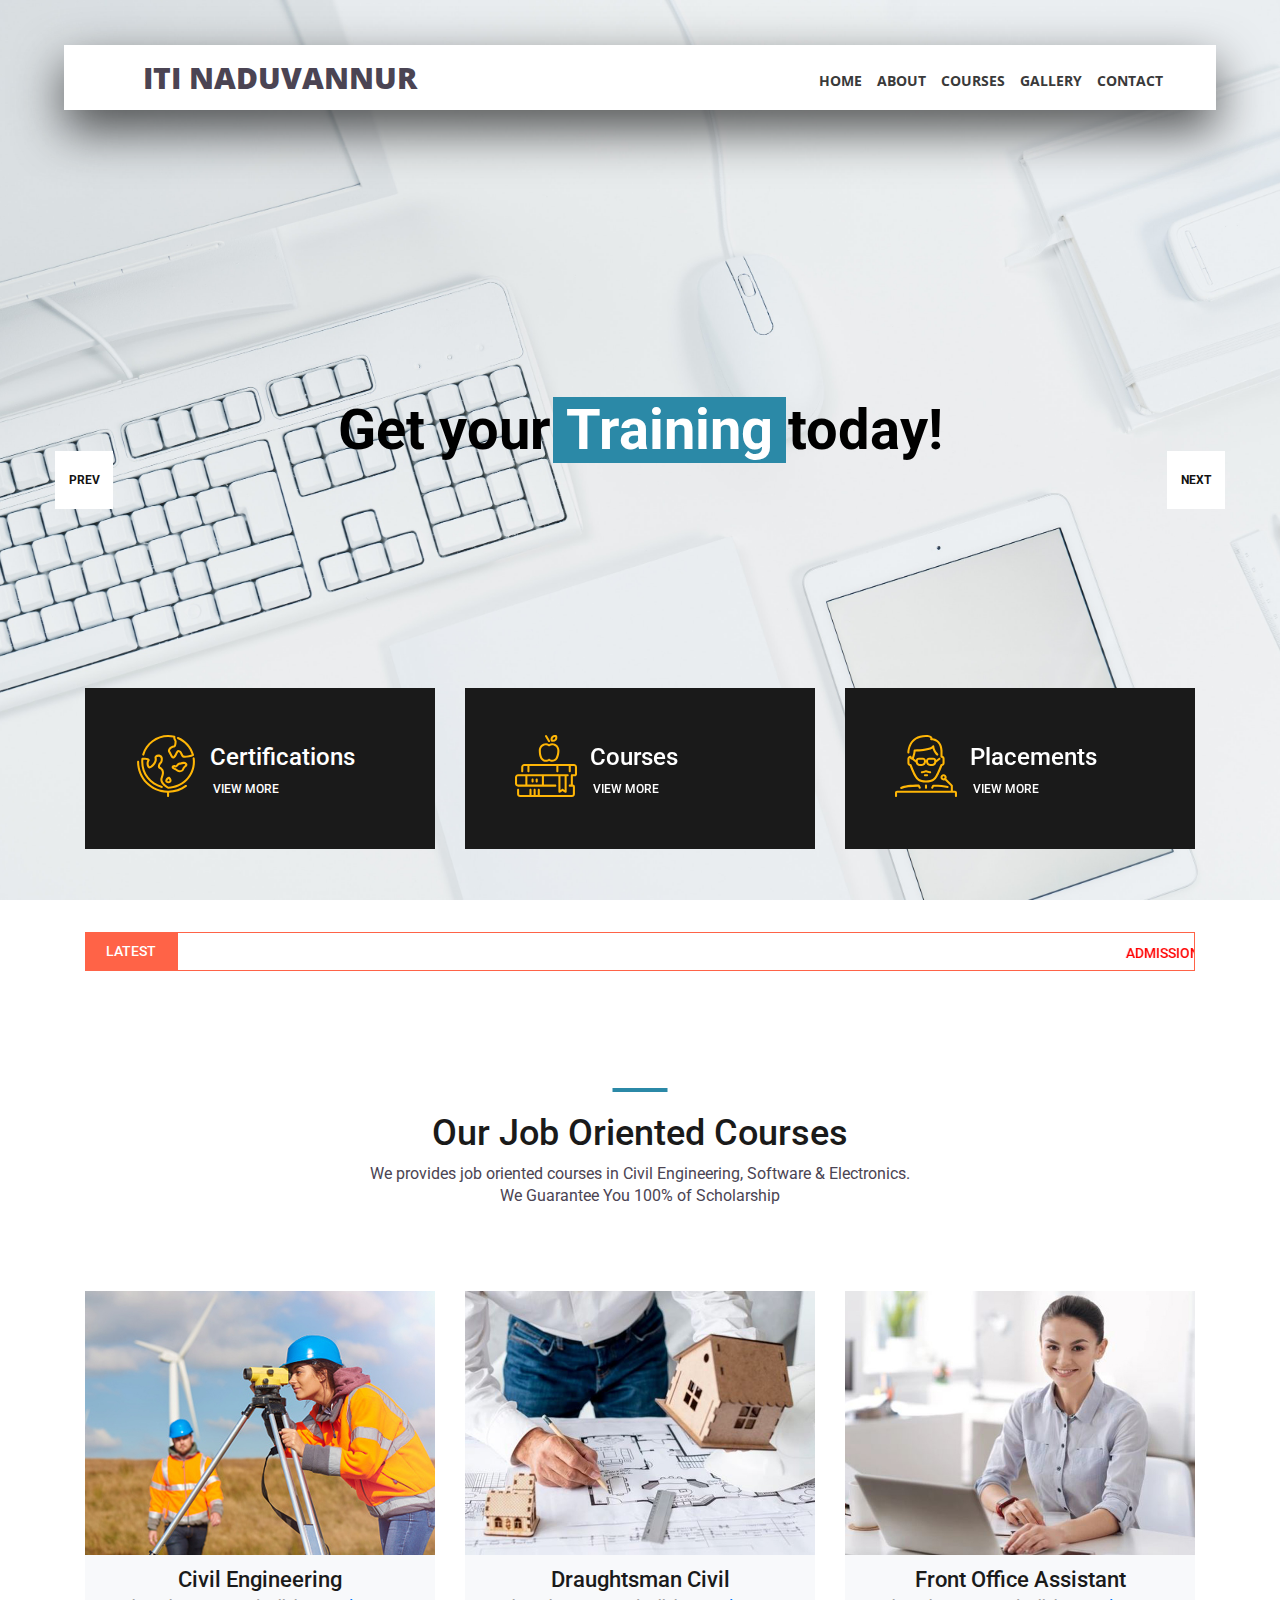
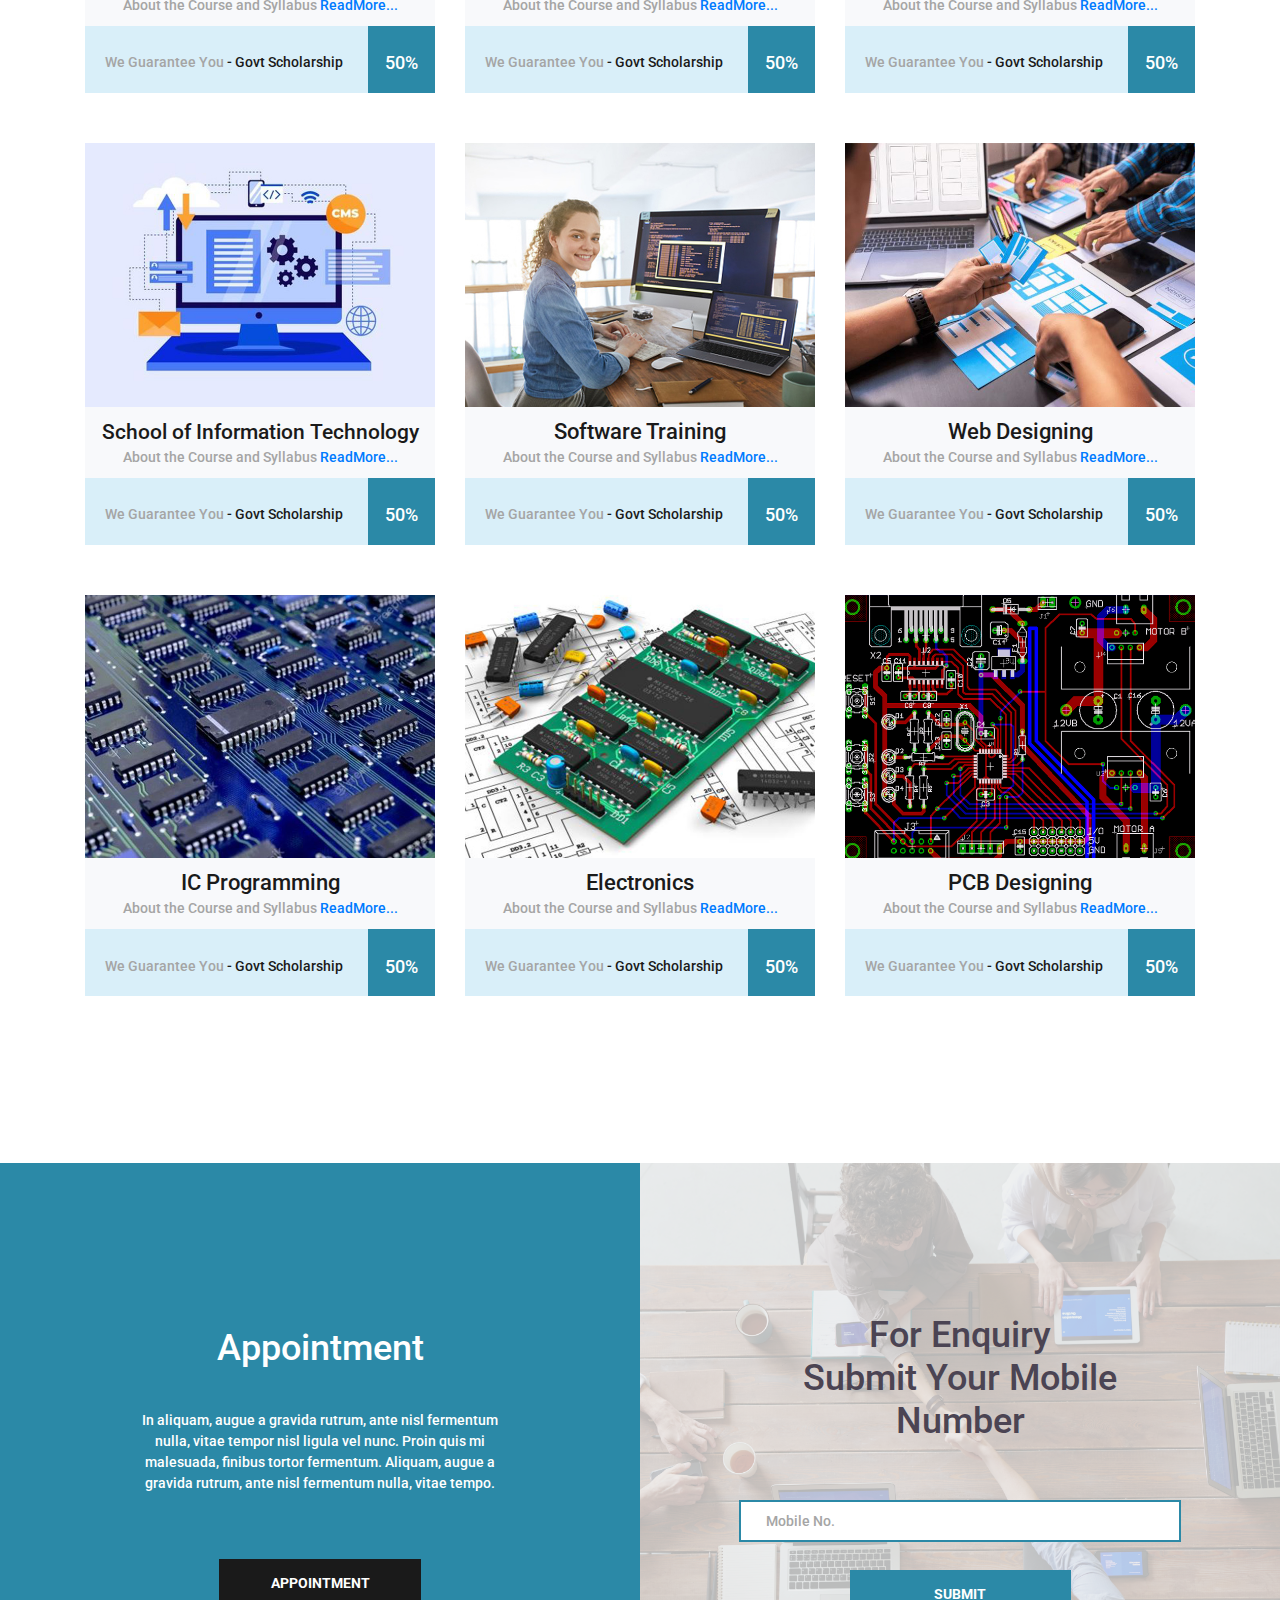
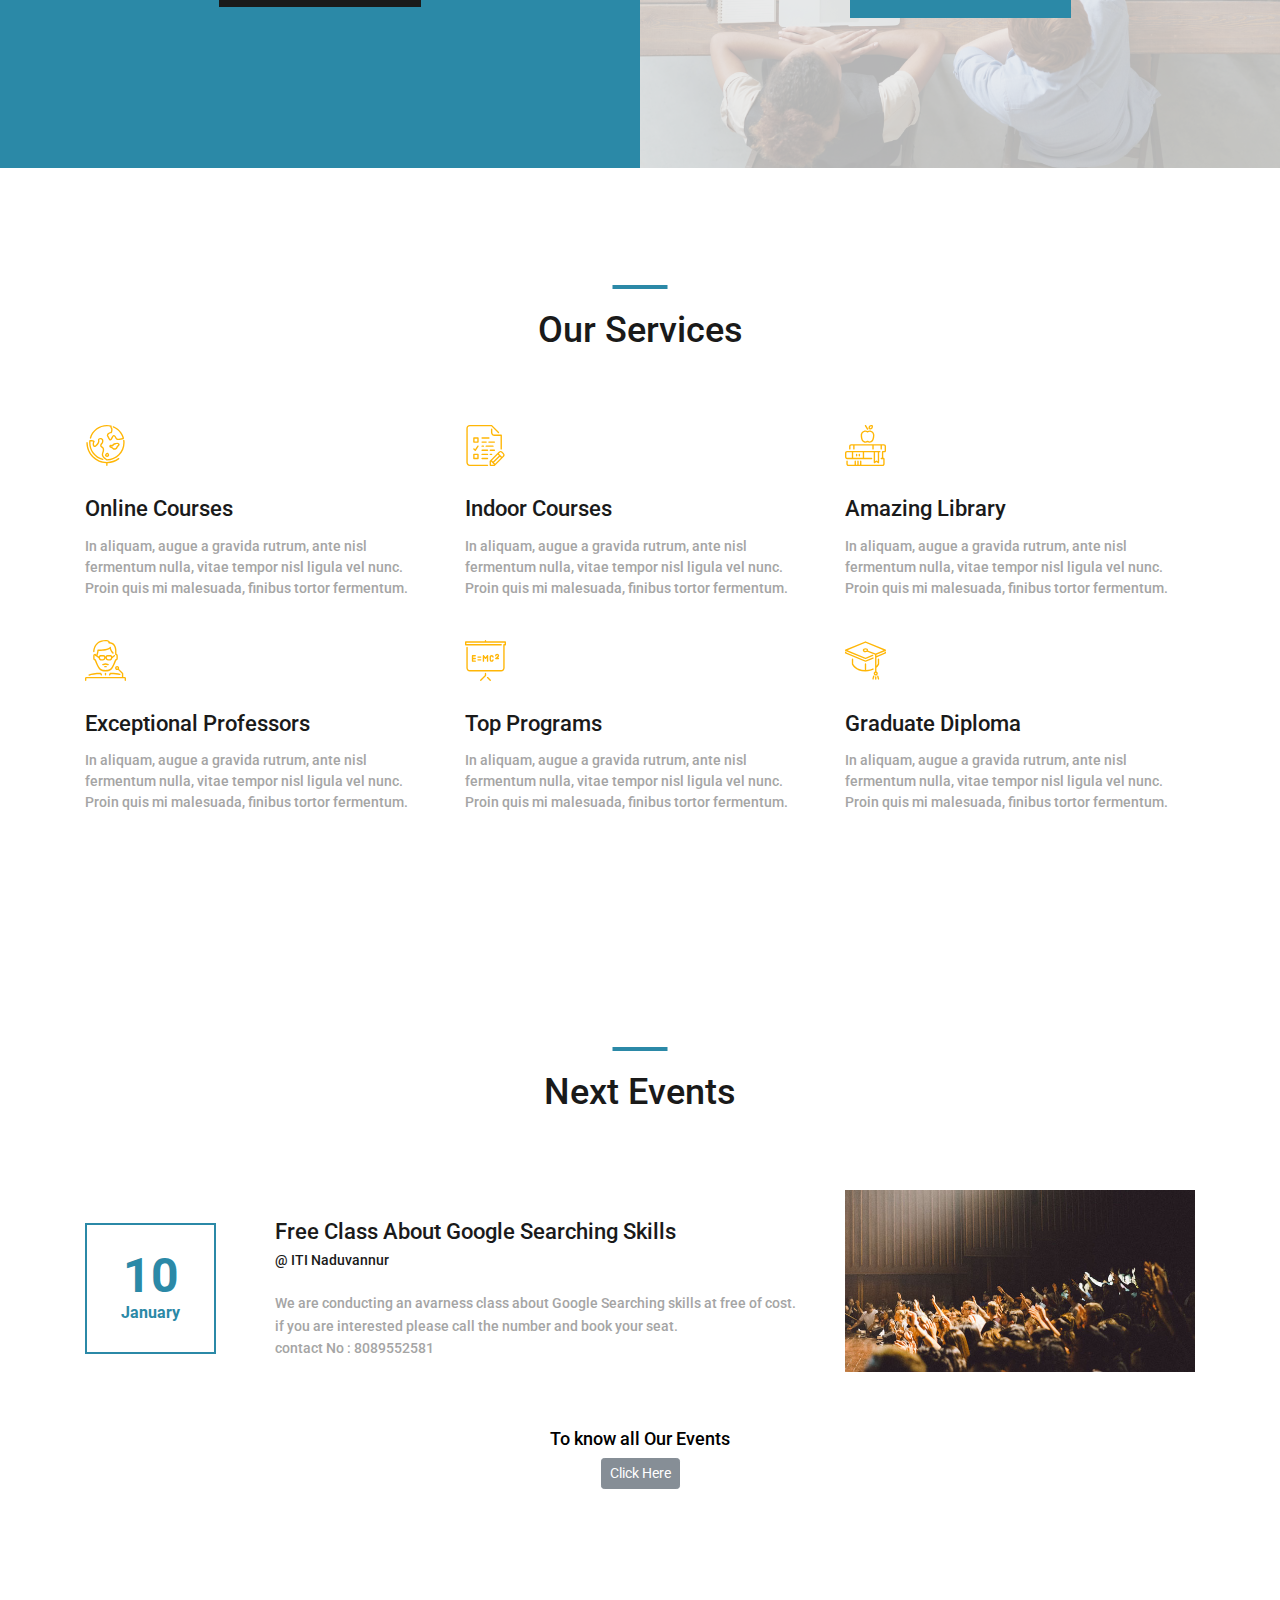
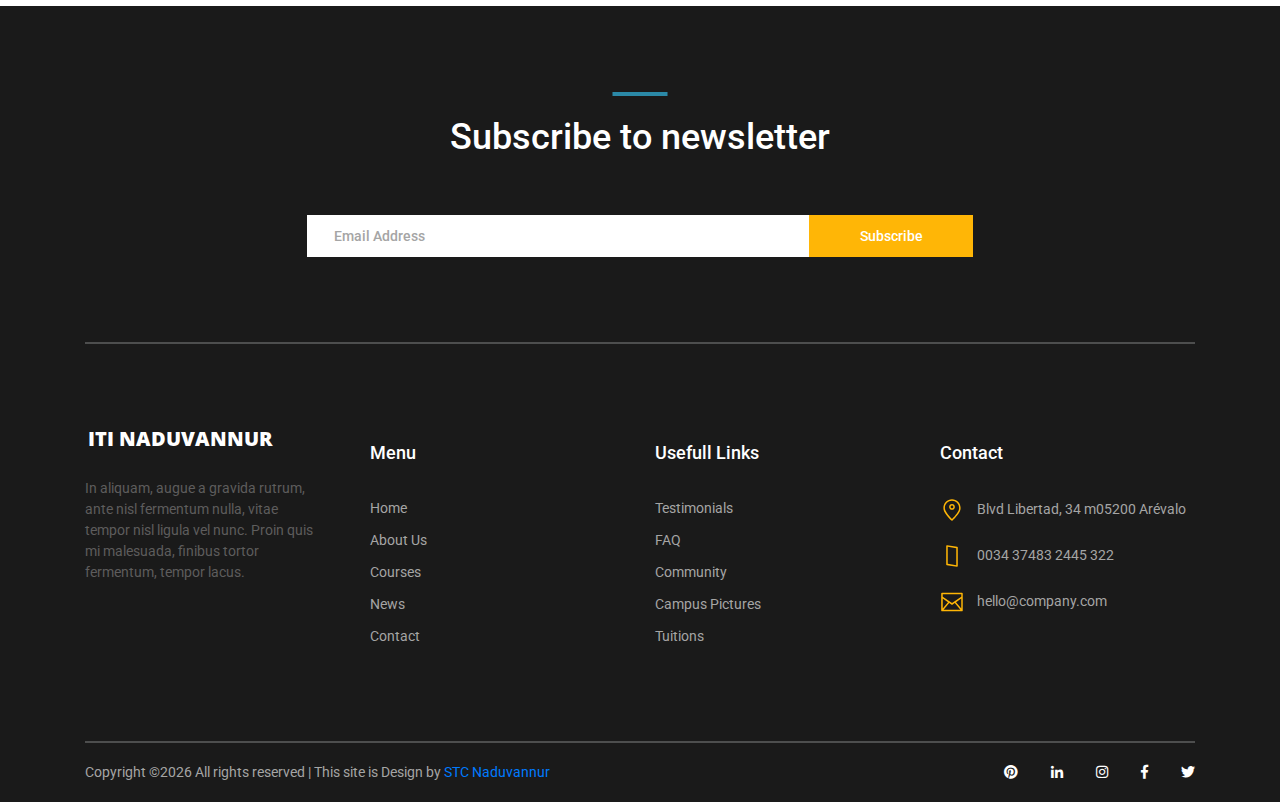
<file: index.html>
<!DOCTYPE html>
<html lang="en">
   <head>
      <title>ITI Naduvannur</title>
      <meta charset="utf-8">
      <meta http-equiv="X-UA-Compatible" content="IE=edge">
      <meta name="description" content="Course Project">
      <meta name="viewport" content="width=device-width, initial-scale=1">
      <link rel="preconnect" href="https://fonts.googleapis.com">
      <link rel="preconnect" href="https://fonts.gstatic.com" crossorigin>
      <link href="https://fonts.googleapis.com/css2?family=Bebas+Neue&family=Gayathri:wght@100;400;700&family=Orbitron:wght@400;500;600&family=Poppins:wght@100;200;300;400;500;600;700&display=swap" rel="stylesheet"> 
      <link rel="stylesheet" type="text/css" href="styles/bootstrap4/bootstrap.min.css">
      <link href="plugins/fontawesome-free-5.0.1/css/fontawesome-all.css" rel="stylesheet" type="text/css">
      <link rel="stylesheet" type="text/css" href="plugins/OwlCarousel2-2.2.1/owl.carousel.css">
      <link rel="stylesheet" type="text/css" href="plugins/OwlCarousel2-2.2.1/owl.theme.default.css">
      <link rel="stylesheet" type="text/css" href="plugins/OwlCarousel2-2.2.1/animate.css">
      <link rel="stylesheet" type="text/css" href="styles/main_styles.css">
      <link rel="stylesheet" type="text/css" href="styles/responsive.css">
   </head>
   <body>
      <div class="super_container">
         <!-- Header -->
         <style>
            .header{
            height: 65px;
            }
         </style>
         <header class="header d-flex flex-row" >
            <div class="header_content d-flex flex-row align-items-center">
               <div class="logo_container">
                  <div class="logo">
                     <!-- <img src="images/logo.png" alt=""> -->
                     <span>ITI Naduvannur</span>
                  </div>
               </div>
               <nav class="main_nav_container">
                  <div class="main_nav">
                     <ul class="main_nav_list">
                        <li class="main_nav_item"><a href="index.html">home</a></li>
                        <li class="main_nav_item"><a href="about.html">about</a></li>
                        <li class="main_nav_item"><a href="404.html">courses</a></li>
                        <li class="main_nav_item"><a href="gallery.html">gallery</a></li>
                        <li class="main_nav_item"><a href="contact.html">contact</a></li>
                     </ul>
                  </div>
               </nav>
            </div>
            <div class="header_side d-flex flex-row justify-content-center align-items-center">
               <img src="images/phone-call.svg" alt="">
               <a href="tel:+91 8089552581"><span style="font-size: 20px;">+91 8089552581</span></a>
            </div>
            <div class="hamburger_container">
               <i class="fas fa-bars trans_200"></i>
            </div>
         </header>
         <!-- Menu -->
         <div class="menu_container menu_mm">
            <!-- Menu Close Button -->
            <div class="menu_close_container">
               <div class="menu_close"></div>
            </div>
            <!-- Menu Items -->
            <div class="menu_inner menu_mm">
               <div class="menu menu_mm">
                  <ul class="menu_list menu_mm">
                     <li class="menu_item menu_mm"><a href="index.html">Home</a></li>
                     <li class="menu_item menu_mm"><a href="about.html">About Us</a></li>
                     <li class="menu_item menu_mm"><a href="404.html">Courses</a></li>
                     <li class="menu_item menu_mm"><a href="gallery.html">Gallery</a></li>
                     <li class="menu_item menu_mm"><a href="contact.html">Contact</a></li>
                  </ul>
                  <!-- Menu Social -->
                  <div class="menu_social_container menu_mm">
                     <ul class="menu_social menu_mm">
                        <li class="menu_social_item menu_mm"><a href="404.html"><i class="fab fa-pinterest"></i></a></li>
                        <li class="menu_social_item menu_mm"><a href="404.html"><i class="fab fa-linkedin-in"></i></a></li>
                        <li class="menu_social_item menu_mm"><a href="404.html"><i class="fab fa-instagram"></i></a></li>
                        <li class="menu_social_item menu_mm"><a href="404.html"><i class="fab fa-facebook-f"></i></a></li>
                        <li class="menu_social_item menu_mm"><a href="404.html"><i class="fab fa-twitter"></i></a></li>
                     </ul>
                  </div>
                  <div class="menu_copyright menu_mm">ITI Naduvannur All rights reserved</div>
               </div>
            </div>
         </div>
         <!-- Home -->
         <div class="home">
            <!-- Hero Slider -->
            <div class="hero_slider_container">
               <div class="hero_slider owl-carousel">
                  <!-- Hero Slide -->
                  <div class="hero_slide">
                     <div class="hero_slide_background" style="background-image:url(images/Slider/slider_0.jpg)"></div>
                     <div class="hero_slide_container d-flex flex-column align-items-center justify-content-center">
                        <div class="hero_slide_content text-center">
                           <h1 data-animation-in="fadeInUp" data-animation-out="animate-out fadeOut" style="color: #000000;font-weight: 700;">Get your <span>Training</span> today!</h1>
                        </div>
                     </div>
                  </div>
                  <!-- Hero Slide -->
                  <div class="hero_slide">
                     <div class="hero_slide_background" style="background-image:url(images/Slider/image_1.jpg)"></div>
                     <div class="hero_slide_container d-flex flex-column align-items-center justify-content-center">
                        <div class="hero_slide_content text-center">
                           <h2 style="color:white;font-weight: 500;font-size: 35px;" data-animation-in="fadeInDown" data-animation-out="animate-out fadeOut">Active Placement Cell</h2>
                           <h1 data-animation-in="fadeInUp" data-animation-out="animate-out fadeOut" style="font-weight: 700;">100&percnt;&nbsp;<span>Placement</span></h1>
                        </div>
                     </div>
                  </div>
                  <!-- Hero Slide -->
                  <div class="hero_slide">
                     <div class="hero_slide_background" style="background-image:url(images/Slider/Draughtsman_Civil.JPG)"></div>
                     <div class="hero_slide_container d-flex flex-column align-items-center justify-content-center">
                        <div class="hero_slide_content text-center">
                           <h2 style="color:white;font-weight: 500;font-size: 35px;" data-animation-in="fadeInDown" data-animation-out="animate-out fadeOut">Draughtsman Civil, etc...</h2>
                           <h1 data-animation-in="fadeInUp" data-animation-out="animate-out fadeOut" style="font-weight: 700;"><span>Civil Engineering</span> Course</h1>
                        </div>
                     </div>
                  </div>
                  <!-- Hero Slide -->
                  <div class="hero_slide">
                     <div class="hero_slide_background" style="background-image:url(images/Slider/front_office_assistant.jpg)"></div>
                     <div class="hero_slide_container d-flex flex-column align-items-center justify-content-center">
                        <div class="hero_slide_content text-center">
                           <h2 style="background-color: rgba(0, 0, 0, 0.26);color:#ffffff;padding: 5px; font-weight: 500;font-size: 35px;" data-animation-in="fadeInDown" data-animation-out="animate-out fadeOut" >Office Administration, Telecaller, Front Office Assistant etc...</h2>
                           <h1 data-animation-in="fadeInUp" data-animation-out="animate-out fadeOut" style="font-weight: 700;"><span>Font&nbsp;Office&nbsp;Assistant</span></h1>
                        </div>
                     </div>
                  </div>
                  <!-- Hero Slide -->
                  <div class="hero_slide">
                     <div class="hero_slide_background" style="background-image:url(images/Slider/software_1.jpg)"></div>
                     <div class="hero_slide_container d-flex flex-column align-items-center justify-content-center">
                        <div class="hero_slide_content text-center">
                           <h2 style="background-color: rgba(3, 3, 3, 0.678);color:#ffffff;padding: 5px;font-weight: 500;font-size: 35px;" data-animation-in="fadeInDown" data-animation-out="animate-out fadeOut">C++, Python, Django, Angular, React Js, etc...</h2>
                           <h1 data-animation-in="fadeInUp" data-animation-out="animate-out fadeOut" style="font-weight: 700;">Job Oriented <span>Software</span> Training</h1>
                        </div>
                     </div>
                  </div>
                  
                  <!-- Hero Slide -->
                  <div class="hero_slide">
                     <div class="hero_slide_background" style="background-image:url(images/Slider/software_2.jpg)"></div>
                     <div class="hero_slide_container d-flex flex-column align-items-center justify-content-center">
                        <div class="hero_slide_content text-center">
                           <h2 style="background-color: rgba(0, 0, 0, 0.26);color:#ffffff;padding: 5px;font-weight: 500;font-size: 35px;" data-animation-in="fadeInDown" data-animation-out="animate-out fadeOut">DCA, PGDCA, ADCTT, CADD, CIP etc...</h2>
                           <h1 data-animation-in="fadeInUp" data-animation-out="animate-out fadeOut" style="font-weight:700;color: #000000;"><span>Govt.Certification</span> Courses </h1>
                        </div>
                     </div>
                  </div>
                  <!-- Hero Slide -->
                  <div class="hero_slide">
                     <div class="hero_slide_background" style="background-image:url(images/Slider/electronics_1.jpg)"></div>
                     <div class="hero_slide_container d-flex flex-column align-items-center justify-content-center">
                        <div class="hero_slide_content text-center">
                           <h2 style="background-color: rgba(0, 0, 0, 0.486);color:#ffffff;padding: 5px;font-weight: 500;font-size: 35px;" data-animation-in="fadeInDown" data-animation-out="animate-out fadeOut">Electronics &amp; Embedded System</h2>
                           <h1 data-animation-in="fadeInUp" data-animation-out="animate-out fadeOut" style="font-weight: 700;"><span>IC&nbsp;Programming</span> </h1>
                        </div>
                     </div>
                  </div>
               </div>
               <div class="hero_slider_left hero_slider_nav trans_200"><span class="trans_200">prev</span></div>
               <div class="hero_slider_right hero_slider_nav trans_200"><span class="trans_200">next</span></div>
            </div>
         </div>
         <div class="hero_boxes">
            <div class="hero_boxes_inner">
               <div class="container">
                  <div class="row">
                     <div class="col-lg-4 hero_box_col">
                        <a href="certification.html">
                           <div class="hero_box d-flex flex-row align-items-center justify-content-start">
                              <img src="images/earth-globe.svg" class="svg" alt="">
                              <div class="hero_box_content">
                                 <h2 class="hero_box_title">Certifications</h2>
                                 <a href="certification.html" class="hero_box_link">view more</a>
                              </div>
                           </div>
                        </a>
                     </div>
                     <div class="col-lg-4 hero_box_col">
                        <a href="404.html">
                           <div class="hero_box d-flex flex-row align-items-center justify-content-start">
                              <img src="images/books.svg" class="svg" alt="">
                              <div class="hero_box_content">
                                 <h2 class="hero_box_title">Courses</h2>
                                 <a href="404.html" class="hero_box_link">view more</a>
                              </div>
                           </div>
                        </a>
                     </div>
                     <div class="col-lg-4 hero_box_col">
                        <a href="404.html">
                           <div class="hero_box d-flex flex-row align-items-center justify-content-start">
                              <img src="images/professor.svg" class="svg" alt="">
                              <div class="hero_box_content">
                                 <h2 class="hero_box_title">Placements</h2>
                                 <a href="404.html" class="hero_box_link">view more</a>
                              </div>
                           </div>
                        </a>
                     </div>
                  </div>
               </div>
            </div>
         </div>
         <!-- Latest -->
         <div class="popular  Latest">
            <div class="container">
               <div class="d-flex">
                  <div class="Latest_title" >
                     <h4>LATEST</h4>
                  </div>
                  <div class="flex-grow-1 Latest_link" >
                     <marquee behavior="scroll" direction="left" onmouseover="this.stop();" onmouseout="this.start();">
                        <a href="">
                        <span class="post_title"> ADMISSION STARTED &gt;&gt; </span>
                        <span class="post_body mr-4">2021 sport admission on 21/01/2022 </span>
                        </a>
                        <a href="">
                        <span class="post_title"> RESULT PUBLISHED &gt;&gt; </span>
                        <span class="post_body"> 2021 civil engineering Batch Exam Result Published </span>
                        </a>
                     </marquee>
                  </div>
               </div>
            </div>
         </div>
         <div class="popular page_section">
            <div class="container">
               <div class="row">
                  <div class="col">
                     <div class="section_title text-center">
                        <h1>Our Job Oriented Courses</h1>
                        <p style="color: #4b4453;font-size: 16px;line-height:22px">We provides job oriented courses in Civil Engineering, Software & Electronics.<br/> We Guarantee You 100% of Scholarship</p>
                     </div>
                  </div>
               </div>
               <div class="row course_boxes">
                  <!-- Popular Course Item -->
                  <div class="col-lg-4 course_box">
                     <div class="card">
                        <img class="card-img-top" src="images/course/civil_engineering.jpg">
                        <div class="card-body text-center">
                           <div class="card-title"><a href="404.html">Civil Engineering</a></div>
                           <div class="card-text">About the Course and Syllabus <a href="404.html"> ReadMore...</a></div>
                        </div>
                        <div class="price_box d-flex flex-row align-items-center">
                           <div class="course_author_name"><span>We Guarantee You </span>- Govt Scholarship</div>
                           <div class="course_price d-flex flex-column align-items-center justify-content-center"><span>50&percnt;</span></div>
                        </div>
                     </div>
                  </div>

                  <div class="col-lg-4 course_box">
                     <div class="card">
                        <img class="card-img-top" src="images/course/Draughtsman_Civil.JPG" alt="https://unsplash.com/@dsmacinnes">
                        <div class="card-body text-center">
                           <div class="card-title"><a href="404.html">Draughtsman Civil</a></div>
                           <div class="card-text">About the Course and Syllabus <a href="404.html"> ReadMore...</a></div>
                        </div>
                        <div class="price_box d-flex flex-row align-items-center">
                           <div class="course_author_name"><span>We Guarantee You </span>- Govt Scholarship</div>
                           <div class="course_price d-flex flex-column align-items-center justify-content-center"><span>50&percnt;</span></div>
                        </div>
                     </div>
                  </div>

                  <div class="col-lg-4 course_box">
                     <div class="card">
                        <img class="card-img-top" src="images/course/Front_Office_Assistant.JPG" alt="https://unsplash.com/@dsmacinnes">
                        <div class="card-body text-center">
                           <div class="card-title"><a href="404.html">Front Office Assistant</a></div>
                           <div class="card-text">About the Course and Syllabus <a href="404.html"> ReadMore...</a></div>
                        </div>
                        <div class="price_box d-flex flex-row align-items-center">
                           <div class="course_author_name"><span>We Guarantee You </span>- Govt Scholarship</div>
                           <div class="course_price d-flex flex-column align-items-center justify-content-center"><span>50&percnt;</span></div>
                        </div>
                     </div>
                  </div>
                  
                  <div class="col-lg-4 course_box">
                     <div class="card">
                        <img class="card-img-top" src="images/course/School_of_Information_Technology.JPG" alt="https://unsplash.com/@cikstefan">
                        <div class="card-body text-center">
                           <div class="card-title"><a href="404.html" style="font-size: 21px;">School of Information Technology</a></div>
                           <div class="card-text">About the Course and Syllabus <a href="404.html"> ReadMore...</a></div>
                        </div>
                        <div class="price_box d-flex flex-row align-items-center">
                           <div class="course_author_name"><span>We Guarantee You </span>- Govt Scholarship</div>
                           <div class="course_price d-flex flex-column align-items-center justify-content-center"><span>50&percnt;</span></div>
                        </div>
                     </div>
                  </div>
                  
                  <div class="col-lg-4 course_box">
                     <div class="card">
                        <img class="card-img-top" src="images/course/Software_Training.jpg" alt="https://unsplash.com/@cikstefan">
                        <div class="card-body text-center">
                           <div class="card-title"><a href="404.html">Software Training</a></div>
                           <div class="card-text">About the Course and Syllabus <a href="404.html"> ReadMore...</a></div>
                        </div>
                        <div class="price_box d-flex flex-row align-items-center">
                           <div class="course_author_name"><span>We Guarantee You </span>- Govt Scholarship</div>
                           <div class="course_price d-flex flex-column align-items-center justify-content-center"><span>50&percnt;</span></div>
                        </div>
                     </div>
                  </div>
                  <div class="col-lg-4 course_box">
                     <div class="card">
                        <img class="card-img-top" src="images/course/web_designing.JPG" alt="https://unsplash.com/@cikstefan">
                        <div class="card-body text-center">
                           <div class="card-title"><a href="404.html">Web Designing</a></div>
                           <div class="card-text">About the Course and Syllabus <a href="404.html"> ReadMore...</a></div>
                        </div>
                        <div class="price_box d-flex flex-row align-items-center">
                           <div class="course_author_name"><span>We Guarantee You </span>- Govt Scholarship</div>
                           <div class="course_price d-flex flex-column align-items-center justify-content-center"><span>50&percnt;</span></div>
                        </div>
                     </div>
                  </div>
                  
                  <div class="col-lg-4 course_box">
                     <div class="card">
                        <img class="card-img-top" src="images/course/IC_Programming.JPG" alt="https://unsplash.com/@dsmacinnes">
                        <div class="card-body text-center">
                           <div class="card-title"><a href="404.html">IC Programming</a></div>
                           <div class="card-text">About the Course and Syllabus <a href="404.html"> ReadMore...</a></div>
                        </div>
                        <div class="price_box d-flex flex-row align-items-center">
                           <div class="course_author_name"><span>We Guarantee You </span>- Govt Scholarship</div>
                           <div class="course_price d-flex flex-column align-items-center justify-content-center"><span>50&percnt;</span></div>
                        </div>
                     </div>
                  </div>
                  
                  <div class="col-lg-4 course_box">
                     <div class="card">
                        <img class="card-img-top" src="images/course/Electronics.JPG" alt="https://unsplash.com/@dsmacinnes">
                        <div class="card-body text-center">
                           <div class="card-title"><a href="404.html">Electronics</a></div>
                           <div class="card-text">About the Course and Syllabus <a href="404.html"> ReadMore...</a></div>
                        </div>
                        <div class="price_box d-flex flex-row align-items-center">
                           <div class="course_author_name"><span>We Guarantee You </span>- Govt Scholarship</div>
                           <div class="course_price d-flex flex-column align-items-center justify-content-center"><span>50&percnt;</span></div>
                        </div>
                     </div>
                  </div>
                  
                  <div class="col-lg-4 course_box">
                     <div class="card">
                        <img class="card-img-top" src="images/course/pcb_design.jpg" alt="https://unsplash.com/@dsmacinnes">
                        <div class="card-body text-center">
                           <div class="card-title"><a href="404.html">PCB Designing</a></div>
                           <div class="card-text">About the Course and Syllabus <a href="404.html"> ReadMore...</a></div>
                        </div>
                        <div class="price_box d-flex flex-row align-items-center">
                           <div class="course_author_name"><span>We Guarantee You </span>- Govt Scholarship</div>
                           <div class="course_price d-flex flex-column align-items-center justify-content-center"><span>50&percnt;</span></div>
                        </div>
                     </div>
                  </div>
						<!-- End of Popular Course Item -->
               </div>
            </div>
         </div>
         <!-- Register -->
         <div class="register">
            <div class="container-fluid">
               <div class="row row-eq-height">
                  <div class="col-lg-6 nopadding">
                     <!-- Register -->
                     <div class="register_section d-flex flex-column align-items-center justify-content-center">
                        <div class="register_content text-center">
                           <h1 class="register_title">Appointment</h1>
                           <p class="register_text">In aliquam, augue a gravida rutrum, ante nisl fermentum nulla, vitae tempor nisl ligula vel nunc. Proin quis mi malesuada, finibus tortor fermentum. Aliquam, augue a gravida rutrum, ante nisl fermentum nulla, vitae tempo.</p>
                           <div class="button button_1 register_button mx-auto trans_200"><a href="404.html">Appointment</a></div>
                        </div>
                     </div>
                  </div>
                  <div class="col-lg-6 nopadding">
                     <!-- Search -->
                     <div class="search_section d-flex flex-column align-items-center justify-content-center">
                        <div class="search_background" style="background-image:url(images/Slider/image_1.jpg);"></div>
                        <div class="search_content text-center">
                           <h1 class="search_title" style="color: #4b4453;">For Enquiry<br/>Submit Your Mobile Number</h1>
                           <form id="search_form" class="search_form" action="post">
                              <input id="search_form_name" class="input_field search_form_name" type="text" placeholder="Mobile No." required="required" data-error="Mobile No. is required.">
                              <button id="search_submit_button" type="submit" class="search_submit_button trans_200" value="Submit">Submit</button>
                           </form>
                        </div>
                     </div>
                  </div>
               </div>
            </div>
         </div>
         <!-- Services -->
         <div class="services page_section">
            <div class="container">
               <div class="row">
                  <div class="col">
                     <div class="section_title text-center">
                        <h1>Our Services</h1>
                     </div>
                  </div>
               </div>
               <div class="row services_row">
                  <div class="col-lg-4 service_item text-left d-flex flex-column align-items-start justify-content-start">
                     <div class="icon_container d-flex flex-column justify-content-end">
                        <img src="images/earth-globe.svg" alt="">
                     </div>
                     <h3>Online Courses</h3>
                     <p>In aliquam, augue a gravida rutrum, ante nisl fermentum nulla, vitae tempor nisl ligula vel nunc. Proin quis mi malesuada, finibus tortor fermentum.</p>
                  </div>
                  <div class="col-lg-4 service_item text-left d-flex flex-column align-items-start justify-content-start">
                     <div class="icon_container d-flex flex-column justify-content-end">
                        <img src="images/exam.svg" alt="">
                     </div>
                     <h3>Indoor Courses</h3>
                     <p>In aliquam, augue a gravida rutrum, ante nisl fermentum nulla, vitae tempor nisl ligula vel nunc. Proin quis mi malesuada, finibus tortor fermentum.</p>
                  </div>
                  <div class="col-lg-4 service_item text-left d-flex flex-column align-items-start justify-content-start">
                     <div class="icon_container d-flex flex-column justify-content-end">
                        <img src="images/books.svg" alt="">
                     </div>
                     <h3>Amazing Library</h3>
                     <p>In aliquam, augue a gravida rutrum, ante nisl fermentum nulla, vitae tempor nisl ligula vel nunc. Proin quis mi malesuada, finibus tortor fermentum.</p>
                  </div>
                  <div class="col-lg-4 service_item text-left d-flex flex-column align-items-start justify-content-start">
                     <div class="icon_container d-flex flex-column justify-content-end">
                        <img src="images/professor.svg" alt="">
                     </div>
                     <h3>Exceptional Professors</h3>
                     <p>In aliquam, augue a gravida rutrum, ante nisl fermentum nulla, vitae tempor nisl ligula vel nunc. Proin quis mi malesuada, finibus tortor fermentum.</p>
                  </div>
                  <div class="col-lg-4 service_item text-left d-flex flex-column align-items-start justify-content-start">
                     <div class="icon_container d-flex flex-column justify-content-end">
                        <img src="images/blackboard.svg" alt="">
                     </div>
                     <h3>Top Programs</h3>
                     <p>In aliquam, augue a gravida rutrum, ante nisl fermentum nulla, vitae tempor nisl ligula vel nunc. Proin quis mi malesuada, finibus tortor fermentum.</p>
                  </div>
                  <div class="col-lg-4 service_item text-left d-flex flex-column align-items-start justify-content-start">
                     <div class="icon_container d-flex flex-column justify-content-end">
                        <img src="images/mortarboard.svg" alt="">
                     </div>
                     <h3>Graduate Diploma</h3>
                     <p>In aliquam, augue a gravida rutrum, ante nisl fermentum nulla, vitae tempor nisl ligula vel nunc. Proin quis mi malesuada, finibus tortor fermentum.</p>
                  </div>
               </div>
            </div>
         </div>


			<!-- Events -->
         <div class="events page_section">
            <div class="container">
               <div class="row">
                  <div class="col">
                     <div class="section_title text-center">
                        <h1>Next Events</h1>
                     </div>
                  </div>
               </div>
               <div class="event_items">
                  <!-- Event Item -->
                  <div class="row event_item">
                     <div class="col">
                        <div class="row d-flex flex-row align-items-end">
                           <div class="col-lg-2 order-lg-1 order-2">
                              <div class="event_date d-flex flex-column align-items-center justify-content-center">
                                 <div class="event_day">10</div>
                                 <div class="event_month">January</div>
                              </div>
                           </div>
                           <div class="col-lg-6 order-lg-2 order-3">
                              <div class="event_content">
                                 <div class="event_name"><a class="trans_200" href="404.html">Free Class About Google Searching Skills</a></div>
                                 <div class="event_location">@ ITI Naduvannur </div>
                                 <p>We are conducting an avarness class about Google Searching skills at free of cost.<br/>
											if you are interested please call the number and book your seat.<br>contact No : 8089552581
											</p>
                              </div>
                           </div>
                           <div class="col-lg-4 order-lg-3 order-1">
                              <div class="event_image">
                                 <img src="images/event_1.jpg" alt="https://unsplash.com/@theunsteady5">
                              </div>
                           </div>


                        </div>
                     </div>
                  </div>
                  <!-- End of Event Item -->
                 
						<div class="text-center">
							<h3 style="color: black;">To know all Our Events</h3>
							<a class="btn btn-secondary btn-sm" href="404.html">Click Here</a>
						</div>
               </div>
            </div>
         </div>


         <!-- Footer -->
         <footer class="footer">
            <div class="container">
               <!-- Newsletter -->
               <div class="newsletter">
                  <div class="row">
                     <div class="col">
                        <div class="section_title text-center">
                           <h1>Subscribe to newsletter</h1>
                        </div>
                     </div>
                  </div>
                  <div class="row">
                     <div class="col text-center">
                        <div class="newsletter_form_container mx-auto">
                           <form action="post">
                              <div class="newsletter_form d-flex flex-md-row flex-column flex-xs-column align-items-center justify-content-center">
                                 <input id="newsletter_email" class="newsletter_email" type="email" placeholder="Email Address" required="required" data-error="Valid email is required.">
                                 <button id="newsletter_submit" type="submit" class="newsletter_submit_btn trans_300" value="Submit">Subscribe</button>
                              </div>
                           </form>
                        </div>
                     </div>
                  </div>
               </div>
               <!-- Footer Content -->
               <div class="footer_content">
                  <div class="row">
                     <!-- Footer Column - About -->
                     <div class="col-lg-3 footer_col">
                        <!-- Logo -->
                        <div class="logo_container">
                           <div class="logo">
                              <span style="font-size: 20px;">ITI&nbsp;Naduvannur</span>
                           </div>
                        </div>
                        <p class="footer_about_text">In aliquam, augue a gravida rutrum, ante nisl fermentum nulla, vitae tempor nisl ligula vel nunc. Proin quis mi malesuada, finibus tortor fermentum, tempor lacus.</p>
                     </div>
                     <!-- Footer Column - Menu -->
                     <div class="col-lg-3 footer_col">
                        <div class="footer_column_title">Menu</div>
                        <div class="footer_column_content">
                           <ul>
                              <li class="footer_list_item"><a href="index.html">Home</a></li>
                              <li class="footer_list_item"><a href="404.html">About Us</a></li>
                              <li class="footer_list_item"><a href="404.html">Courses</a></li>
                              <li class="footer_list_item"><a href="news.html">News</a></li>
                              <li class="footer_list_item"><a href="contact.html">Contact</a></li>
                           </ul>
                        </div>
                     </div>
                     <!-- Footer Column - Usefull Links -->
                     <div class="col-lg-3 footer_col">
                        <div class="footer_column_title">Usefull Links</div>
                        <div class="footer_column_content">
                           <ul>
                              <li class="footer_list_item"><a href="404.html">Testimonials</a></li>
                              <li class="footer_list_item"><a href="404.html">FAQ</a></li>
                              <li class="footer_list_item"><a href="404.html">Community</a></li>
                              <li class="footer_list_item"><a href="404.html">Campus Pictures</a></li>
                              <li class="footer_list_item"><a href="404.html">Tuitions</a></li>
                           </ul>
                        </div>
                     </div>
                     <!-- Footer Column - Contact -->
                     <div class="col-lg-3 footer_col">
                        <div class="footer_column_title">Contact</div>
                        <div class="footer_column_content">
                           <ul>
                              <li class="footer_contact_item">
                                 <div class="footer_contact_icon">
                                    <img src="images/placeholder.svg" alt="https://www.flaticon.com/authors/lucy-g">
                                 </div>
                                 Blvd Libertad, 34 m05200 Arévalo
                              </li>
                              <li class="footer_contact_item">
                                 <div class="footer_contact_icon">
                                    <img src="images/smartphone.svg" alt="https://www.flaticon.com/authors/lucy-g">
                                 </div>
                                 0034 37483 2445 322
                              </li>
                              <li class="footer_contact_item">
                                 <div class="footer_contact_icon">
                                    <img src="images/envelope.svg" alt="https://www.flaticon.com/authors/lucy-g">
                                 </div>
                                 hello@company.com
                              </li>
                           </ul>
                        </div>
                     </div>
                  </div>
               </div>
               <!-- Footer Copyright -->
               <div class="footer_bar d-flex flex-column flex-sm-row align-items-center">
                  <div class="footer_copyright">
                     <span>
                        <!-- Link back to Colorlib can't be removed. Template is licensed under CC BY 3.0. -->
                        Copyright &copy;<script>document.write(new Date().getFullYear());</script> All rights reserved | This site is Design by <a href="index.html" target="_blank">STC Naduvannur</a>
                        <!-- Link back to Colorlib can't be removed. Template is licensed under CC BY 3.0. -->
                     </span>
                  </div>
                  <div class="footer_social ml-sm-auto">
                     <ul class="menu_social">
                        <li class="menu_social_item"><a href="404.html"><i class="fab fa-pinterest"></i></a></li>
                        <li class="menu_social_item"><a href="404.html"><i class="fab fa-linkedin-in"></i></a></li>
                        <li class="menu_social_item"><a href="404.html"><i class="fab fa-instagram"></i></a></li>
                        <li class="menu_social_item"><a href="404.html"><i class="fab fa-facebook-f"></i></a></li>
                        <li class="menu_social_item"><a href="404.html"><i class="fab fa-twitter"></i></a></li>
                     </ul>
                  </div>
               </div>
            </div>
         </footer>
      </div>
      <script src="js/jquery-3.2.1.min.js"></script>
      <script src="styles/bootstrap4/popper.js"></script>
      <script src="styles/bootstrap4/bootstrap.min.js"></script>
      <script src="plugins/greensock/TweenMax.min.js"></script>
      <script src="plugins/greensock/TimelineMax.min.js"></script>
      <script src="plugins/scrollmagic/ScrollMagic.min.js"></script>
      <script src="plugins/greensock/animation.gsap.min.js"></script>
      <script src="plugins/greensock/ScrollToPlugin.min.js"></script>
      <script src="plugins/OwlCarousel2-2.2.1/owl.carousel.js"></script>
      <script src="plugins/scrollTo/jquery.scrollTo.min.js"></script>
      <script src="plugins/easing/easing.js"></script>
      <script src="js/custom.js"></script>
   </body>
</html>
</file>
<file: styles/main_styles.css>
@charset "utf-8";
/* CSS Document */

/******************************

COLOR PALETTE




[Table of Contents]

1. Fonts
2. Body and some general stuff
3. Header
	3.1 Logo
	3.2 Main Nav
	3.3 Header Side
	3.4 Hamburger
4. Menu
	4.1 Menu Social
	4.2 Menu copyright
5. Home
	5.1 Hero Slider
	5.2 Hero Slider Navigation
6. Hero Boxes
7. Page Section
8. Buttons
9. Popular
10. Register
11. Search
	11.1 Search Form
12. Services
13. Testimonials
14. Events
15. Footer
	15.1 Newsletter
	15.2 Footer Content
	15.3 Footer Copyright


******************************/

/***********
1. Fonts
***********/

@import url('https://fonts.googleapis.com/css?family=Open+Sans:400,600,700,800|Roboto:400,500,700');

/*********************************
2. Body and some general stuff
*********************************/

*
{
	margin: 0;
	padding: 0;
	-webkit-font-smoothing: antialiased;
	-webkit-text-shadow: rgba(0,0,0,.01) 0 0 1px;
	text-shadow: rgba(0,0,0,.01) 0 0 1px;
}
body
{
	font-family: 'Roboto', sans-serif;
	font-size: 14px;
	font-weight: 400;
	background: #FFFFFF;
	color: #a5a5a5;
}
div
{
	display: block;
	position: relative;
	-webkit-box-sizing: border-box;
    -moz-box-sizing: border-box;
    box-sizing: border-box;
}
ul
{
	list-style: none;
	margin-bottom: 0px;
}
p
{
	font-family: 'Roboto', sans-serif;
	font-size: 14px;
	/* line-height: 2.29; */
	font-weight: 400;
	color: #5e5d5d;
	-webkit-font-smoothing: antialiased;
	-webkit-text-shadow: rgba(0,0,0,.01) 0 0 1px;
	text-shadow: rgba(0,0,0,.01) 0 0 1px;
}
p a
{
	display: inline;
	position: relative;
	color: inherit;
	border-bottom: solid 1px #ffa07f;
	-webkit-transition: all 200ms ease;
	-moz-transition: all 200ms ease;
	-ms-transition: all 200ms ease;
	-o-transition: all 200ms ease;
	transition: all 200ms ease;
}
a, a:hover, a:visited, a:active, a:link
{
	text-decoration: none;
	-webkit-font-smoothing: antialiased;
	-webkit-text-shadow: rgba(0,0,0,.01) 0 0 1px;
	text-shadow: rgba(0,0,0,.01) 0 0 1px;
}
p a:active
{
	position: relative;
	color: #FF6347;
}
p a:hover
{
	color: #FFFFFF;
	background: #ffa07f;
}
p a:hover::after
{
	opacity: 0.2;
}
::selection
{
	background: #FFD266;
	color: #C88E00;
}
p::selection
{
	background: #FFD266;
	color: #C88E00;
}
h1{font-size: 36px;}
h2{font-size: 22px;}
h3{font-size: 18px;}
h4{font-size: 14px;}
h5{font-size: 11px;}
h1, h2, h3, h4, h5, h6
{
	font-family: 'Roboto', sans-serif;
	-webkit-font-smoothing: antialiased;
	-webkit-text-shadow: rgba(0,0,0,.01) 0 0 1px;
	text-shadow: rgba(0,0,0,.01) 0 0 1px;
}
h1::selection, 
h2::selection, 
h3::selection, 
h4::selection, 
h5::selection, 
h6::selection
{
	
}
::-webkit-input-placeholder
{
	font-size: 14px !important;
	font-weight: 500 !important;
	color: #a5a5a5 !important;
}
:-moz-placeholder /* older Firefox*/
{
	font-size: 14px !important;
	font-weight: 500 !important;
	color: #a5a5a5 !important;
}
::-moz-placeholder /* Firefox 19+ */ 
{
	font-size: 14px !important;
	font-weight: 500 !important;
	color: #a5a5a5 !important;
} 
:-ms-input-placeholder
{ 
	font-size: 14px !important;
	font-weight: 500 !important;
	color: #a5a5a5 !important;
}
::input-placeholder
{
	font-size: 14px !important;
	font-weight: 500 !important;
	color: #a5a5a5 !important;
}
.form-control
{
	color: #db5246;
}
section
{
	display: block;
	position: relative;
	box-sizing: border-box;
}
.clear
{
	clear: both;
}
.clearfix::before, .clearfix::after
{
	content: "";
	display: table;
}
.clearfix::after
{
	clear: both;
}
.clearfix
{
	zoom: 1;
}
.float_left
{
	float: left;
}
.float_right
{
	float: right;
}
.trans_200
{
	-webkit-transition: all 200ms ease;
	-moz-transition: all 200ms ease;
	-ms-transition: all 200ms ease;
	-o-transition: all 200ms ease;
	transition: all 200ms ease;
}
.trans_300
{
	-webkit-transition: all 300ms ease;
	-moz-transition: all 300ms ease;
	-ms-transition: all 300ms ease;
	-o-transition: all 300ms ease;
	transition: all 300ms ease;
}
.trans_400
{
	-webkit-transition: all 400ms ease;
	-moz-transition: all 400ms ease;
	-ms-transition: all 400ms ease;
	-o-transition: all 400ms ease;
	transition: all 400ms ease;
}
.trans_500
{
	-webkit-transition: all 500ms ease;
	-moz-transition: all 500ms ease;
	-ms-transition: all 500ms ease;
	-o-transition: all 500ms ease;
	transition: all 500ms ease;
}
.fill_height
{
	height: 100%;
}
.super_container
{
	width: 100%;
	overflow: hidden;
}
.prlx_parent
{
	overflow: hidden;
}
.prlx
{
	height: 130% !important;
}
.nopadding
{
	padding: 0px !important;
}

/*********************************
3. Header
*********************************/

.header
{
	position: fixed;
	top: 45px;
	left: 50%;
	-webkit-transform: translateX(-50%);
	-moz-transform: translateX(-50%);
	-ms-transform: translateX(-50%);
	-o-transform: translateX(-50%);
	transform: translateX(-50%);
	width: 1318px;
	height: 104px;
	background: #FFFFFF;
	z-index: 10;
	-webkit-transition: all 200ms ease;
	-moz-transition: all 200ms ease;
	-ms-transition: all 200ms ease;
	-o-transition: all 200ms ease;
	transition: all 200ms ease;
}
.header.scrolled
{	
	top: 15px;
}
.header.scrolled .header_content::before
{
	box-shadow: 0px 20px 49px rgba(0,0,0,0.17);
}
.header_content
{
	width: calc(100% - 279px);
	height: 100%;
}
.header_content::before
{
	display: block;
	position: absolute;
	top: 0;
	left: 0;
	width: 100%;
	height: 100%;
	content: '';
	box-shadow: 0px 20px 49px rgba(0,0,0,0.67);
	z-index: -1;
}

/*********************************
3.1 Logo
*********************************/

.logo_container
{
	display: inline-block;
	padding-left: 76px;
}
.logo span
{
	font-family: 'Open Sans', sans-serif;
	font-size: 30px;
	font-weight: 900;
	color: #4b4453;
	vertical-align: middle;
	text-transform: uppercase;
	margin-left: 3px;
}

/*********************************
3.2 Main Nav
*********************************/

.main_nav_container
{
	display: inline-block;
	margin-left: auto;
	padding-right: 93px;
}
.main_nav
{
	margin-top: 7px;
}
.main_nav_item
{
	display: inline-block;
	margin-right: 12px;
}
.main_nav_item:last-child
{
	margin-right: 0px;
}
.main_nav_item a
{
	font-family: 'Open Sans', sans-serif;
	font-size: 14px;
	text-transform: uppercase;
	font-weight: 700;
	color: #3a3a3a;
	-webkit-transition: all 200ms ease;
	-moz-transition: all 200ms ease;
	-ms-transition: all 200ms ease;
	-o-transition: all 200ms ease;
	transition: all 200ms ease;
}
.main_nav_item a:hover
{
	color: #ffb606;
}

/*********************************
3.3 Header Side
*********************************/

.header_side
{
	width: 279px;
	height: 100%;
	background: #4b4453;
}
.header_side img
{
	width: 29px;
	height: 29px;
}
.header_side span
{
	display: block;
	position: relative;
	font-size: 18px;
	font-weight: 500;
	color: #FFFFFF;
	padding-left: 12px;
}

/*********************************
3.4 Hamburger
*********************************/

.hamburger_container
{
	position: absolute;
	top: 50%;
	-webkit-transform: translateY(-50%);
	-moz-transform: translateY(-50%);
	-ms-transform: translateY(-50%);
	-o-transform: translateY(-50%);
	transform: translateY(-50%);
	right: 20px;
	display: none;
	cursor: pointer;
}
.hamburger_container i
{
	font-size: 24px;
	padding: 10px;
	color: #3a3a3a;
}
.hamburger_container:hover i
{
	color: #ffb606;
}

/*********************************
4. Menu
*********************************/

.menu_container
{
	position: fixed;
	top: 0;
	right: -50vw;
	width: 50vw;
	height: 100vh;
	background: #FFFFFF;
	z-index: 12;
	-webkit-transition: all 0.6s ease;
	-moz-transition: all 0.6s ease;
	-ms-transition: all 0.6s ease;
	-o-transition: all 0.6s ease;
	transition: all 0.6s ease;
	visibility: hidden;
	opacity: 0;
}
.menu_container.active
{
	visibility: visible;
	opacity: 1;
	right: 0;
}
.menu
{
	position: absolute;
	top:150px;
	left: 0;
	padding-left: 15%;
}
.menu_list
{
	-webkit-transform: translateY(3.5rem);
	-moz-transform: translateY(3.5rem);
	-ms-transform: translateY(3.5rem);
	-o-transform: translateY(3.5rem);
	transform: translateY(3.5rem);
	-webkit-transition: all 200ms ease;
	-moz-transition: all 200ms ease;
	-ms-transition: all 200ms ease;
	-o-transition: all 200ms ease;
	transition: all 1000ms 600ms ease;
	opacity: 0;
}
.menu_container.active .menu_list
{
	-webkit-transform: translateY(0px);
	-moz-transform: translateY(0px);
	-ms-transform: translateY(0px);
	-o-transform: translateY(0px);
	transform: translateY(0px);
	opacity: 1;
}
.menu_item
{
	margin-bottom: 9px;
}
.menu_item a
{
	font-family: 'Open Sans', sans-serif;
	font-size: 36px;
	font-weight: 700;
	color: #3a3a3a;
	-webkit-transition: all 200ms ease;
	-moz-transition: all 200ms ease;
	-ms-transition: all 200ms ease;
	-o-transition: all 200ms ease;
	transition: all 200ms ease;
}
.menu_item a:hover
{
	color: #ffb606;
}
.menu_close_container
{
	position: absolute;
	top: 86px;
	right: 79px;
	width: 21px;
	height: 21px;
	cursor: pointer;
	-webkit-transform: rotate(45deg);
	-moz-transform: rotate(45deg);
	-ms-transform: rotate(45deg);
	-o-transform: rotate(45deg);
	transform: rotate(45deg);
}
.menu_close
{
	top: 9px;
	width: 21px;
	height: 3px;
	background: #3a3a3a;
	-webkit-transition: all 200ms ease;
	-moz-transition: all 200ms ease;
	-ms-transition: all 200ms ease;
	-o-transition: all 200ms ease;
	transition: all 200ms ease;
}
.menu_close::after
{
	display: block;
	position: absolute;
	top: -9px;
	left: 9px;
	content: '';
	width: 3px;
	height: 21px;
	background: #3a3a3a;
	-webkit-transition: all 200ms ease;
	-moz-transition: all 200ms ease;
	-ms-transition: all 200ms ease;
	-o-transition: all 200ms ease;
	transition: all 200ms ease;
}
.menu_close_container:hover .menu_close,
.menu_close_container:hover .menu_close::after
{
	background: #ffb606;
}

/*********************************
4.1 Menu Social
*********************************/

.menu_social_container
{
	margin-top: 100px;
	-webkit-transform: translateY(3.5rem);
	-moz-transform: translateY(3.5rem);
	-ms-transform: translateY(3.5rem);
	-o-transform: translateY(3.5rem);
	transform: translateY(3.5rem);
	-webkit-transition: all 1000ms 1000ms ease;
	-moz-transition: all 1000ms 1000ms ease;
	-ms-transition: all 1000ms 1000ms ease;
	-o-transition: all 1000ms 1000ms ease;
	transition: all 1000ms 1000ms ease;
	opacity: 0;
	padding-left: 4px;
}
.menu_social_item
{
	display: inline-block;
	margin-right: 30px;
}
.menu_social_item a i
{
	color: #3a3a3a;
}
.menu_social_item a i:hover
{
	color: #ffb606;
}
.menu_container.active .menu_social_container
{
	-webkit-transform: translateY(0px);
	-moz-transform: translateY(0px);
	-ms-transform: translateY(0px);
	-o-transform: translateY(0px);
	transform: translateY(0px);
	opacity: 1;
}

/*********************************
4.2 Menu copyright
*********************************/

.menu_copyright
{
	margin-top: 60px;
	-webkit-transform: translateY(3.5rem);
	-moz-transform: translateY(3.5rem);
	-ms-transform: translateY(3.5rem);
	-o-transform: translateY(3.5rem);
	transform: translateY(3.5rem);
	-webkit-transition: all 1000ms 1200ms ease;
	-moz-transition: all 1000ms 1200ms ease;
	-ms-transition: all 1000ms 1200ms ease;
	-o-transition: all 1000ms 1200ms ease;
	transition: all 1000ms 1200ms ease;
	opacity: 0;
	padding-left: 3px;
}
.menu_container.active .menu_copyright
{
	-webkit-transform: translateY(0px);
	-moz-transform: translateY(0px);
	-ms-transform: translateY(0px);
	-o-transform: translateY(0px);
	transform: translateY(0px);
	opacity: 1;
}

/*********************************
5. Home
*********************************/

.home
{
	width: 100%;
	height: 100vh;
}

/*********************************
5.1 Hero Slider
*********************************/

.hero_slider_container
{
	width: 100%;
	height: 100%;
}
.hero_slide
{
	width: 100%;
	height: 100%;
}
.hero_slide_background
{
	position: absolute;
	top: 0;
	left: 0;
	width: 100%;
	height: 100%;
	background-repeat: no-repeat;
	background-size: cover;
	background-position: center center;
}
.hero_slide_container
{
	width: 100%;
	height: 90vh;
}
.hero_slide_content
{
	max-width: 80%;
	-webkit-transform: translateY(30px);
	-moz-transform: translateY(30px);
	-ms-transform: translateY(30px);
	-o-transform: translateY(30px);
	transform: translateY(30px);
}
.hero_slide_content h1
{
	font-size: 72px;
	font-weight: 400;
	color: #FFFFFF;
}
.hero_slide_content h1 span
{
	background: #2b89a7;
	padding-left: 13px;
	padding-right: 13px;
	margin-left: -12px;
	margin-right: -12px;
	color: #ffffff;
}
.animated
{
	-webkit-animation-duration : 1s !important;
	animation-duration : 1s !important;
	-webkit-animation-delay : 500ms;
	animation-delay : 500ms;
}
.animate-out
{
	-webkit-animation-delay : 0ms;
	animation-delay : 0ms;
}

/*********************************
5.2 Hero Slider Navigation
*********************************/

.hero_slider_nav
{
	display: -webkit-box;
	display: -moz-box;
	display: -ms-flexbox;
	display: -webkit-flex;
	display: flex;
	flex-direction: column;
	justify-content: center;
	align-items: center;
	position: absolute;
	top: 50%;
	-webkit-transform: translateY(-50%);
	-moz-transform: translateY(-50%);
	-ms-transform: translateY(-50%);
	-o-transform: translateY(-50%);
	transform: translateY(calc(-50% + 30px));
	width: 58px;
	height: 58px;
	background: #FFFFFF;
	z-index: 9;
	cursor: pointer;
}
.hero_slider_nav:hover
{
	background: #ffb606;
}
.hero_slider_nav:hover span
{
	color: #FFFFFF;
}
.hero_slider_nav span
{
	display: block;
	text-transform: uppercase;
	font-size: 12px;
	font-weight: 700;
	color: #121212;
	line-height: 1;
}
.hero_slider_left
{
	left: 4.32%;
}
.hero_slider_right
{
	right: 4.32%;
}

/*********************************
6. Hero Boxes
*********************************/

.hero_boxes
{
	width: 100%;
	height: 0px;
	z-index: 9;
	padding-top: 0px;
}
.hero_boxes_inner
{
	position: absolute;
	top: -212px;
	left: 0;
	width: 100%;
}
.hero_box
{
	width: 100%;
	height: 161px;
	background: #1a1a1a;
	padding-left: 50px;
	cursor: pointer;
}
.hero_box:hover
{
	background: #4b4453;
}
.hero_box img
{
	width: 62px;
	height: auto;
	margin-top: -6px;
}
.svg path
{
	fill: #ffb606;
}
.hero_box svg
{
	width: 62px;
	height: auto;
}
.hero_box:hover svg path
{
	fill: #FFFFFF;
}
.hero_box_content
{
	padding-left: 13px;
	padding-top: 11px;
	margin-top: -6px;
}
.hero_box_title
{
	font-size: 24px;
	font-weight: 500;
	color: #FFFFFF;
	margin-bottom: 7px;
}
.hero_box_link
{
	font-size: 12px;
	font-weight: 500;
	text-transform: uppercase;
	color: #FFFFFF;
	padding-left: 3px;
}
.hero_box_link:hover
{
	color: #1a1a1a;
}

/*********************************
7. Page Section
*********************************/

.page_section
{
	padding-top: 117px;
	padding-bottom: 117px;
}
.section_title
{

}
.section_title h1
{
	display: block;
	color: #1a1a1a;
	font-weight: 500;
	padding-top: 24px;
}
.section_title h1::before
{
	display: block;
	position: absolute;
	top: 0;
	left: 50%;
	-webkit-transform: translateX(-50%);
	-moz-transform: translateX(-50%);
	-ms-transform: translateX(-50%);
	-o-transform: translateX(-50%);
	transform: translateX(-50%);
	width: 55px;
	height: 4px;
	content: '';
	background: #2b89a7;
}

/*********************************
8. Buttons
*********************************/

.button
{
	cursor: pointer;
}
.button:hover
{
	box-shadow: 0px 10px 20px rgba(0,0,0,0.2);
}
.button a
{
	font-size: 14px;
	line-height: 48px;
	font-weight: 700;
	text-transform: uppercase;
}
.button_1
{
	width: 202px;
	height: 48px;
}

/*********************************
9. Popular
*********************************/

.popular
{

}
.course_boxes
{
	margin-top: 68px;
}
.card
{
	display: block;
	background: #f8f9fb;
	border: none;
}
.card-img-top
{
	border-top-left-radius: 0px;
    border-top-right-radius: 0px;
}
.card-body
{
	padding-top: 0px;
	padding-bottom: 0px;
	padding-left: 15px;
	padding-right: 15px;
}
.card-title
{
	margin-top: 10px;
}
.card-title a
{
	font-size: 22px;
	font-weight: 500;
	color: #1a1a1a;
	line-height: 1.2;
}
.card-title a:hover
{
	color: #a5a5a5;
}
.card-text
{
	font-size: 14px;
	font-weight: 500;
	color: #a5a5a5;
	margin-top: -12px;
}
.price_box
{
	width: 100%;
	height: 67px;
	background: #d9eff9;
	margin-top: 10px;
	margin-bottom: 50px;
}

.course_author_image
{
	width: 46px;
	height: 46px;
	border-radius: 50%;
	overflow: hidden;
}
.course_author_name
{
	font-size: 14px;
	font-weight: 500;
	color: #1a1a1a;
	padding-left: 20px;
	margin-top: 7px;
}
.course_author_name span
{
	color: #a5a5a5;
}
.course_price
{
	width: 67px;
	height: 67px;
	background: #2b89a7;
	margin-left: auto;
}
.course_price span
{
	color: #FFFFFF;
	font-size: 18px;
	font-weight: 500;
	margin-top: 7px;
}

/*********************************
10. Register
*********************************/

.register
{
	width: 100%;
}
.register_section
{
	width: 100%;
	background: #2b89a7;
	padding-top: 156px;
	padding-bottom: 161px;
}
.register_content
{
	width: 522px;
}
.register_title
{
	color: #FFFFFF;
	margin-bottom: 16px;
	line-height: 1.63;
}
.register_title:last-child
{
	margin-bottom: 0px;
}
.register_title	span
{
	color: #1a1a1a;
}
.register_text
{
	color: #FFFFFF;
	font-weight: 500;
	margin-top: 32px;
	padding-left: 25px;
	padding-right: 25px;
	margin-bottom: 0px;
}
.register_button
{
	background: #1a1a1a;
	margin-top: 65px;
}
.register_button a
{
	color: #FFFFFF;
}

/*********************************
11. Search
*********************************/

.search_section
{
	width: 100%;
	height: 100%;
	background: #ececec;
}
.search_content
{
	width: 522px;
}
.search_background
{
	position: absolute;
	top: 0;
	left: 0;
	width: 100%;
	height: 100%;
	background-repeat: no-repeat;
	background-position: center center;
	background-size: cover;
	opacity: 0.23;
}
.search_title
{
	color: #1a1a1a;
}

/*********************************
11.1 Search Form
*********************************/

.search_form
{
	margin-top: 57px;
}
.input_field
{
	width: 100%;
	height: 42px;
	background: #FFFFFF;
	box-sizing: border-box;
	border: solid 2px #2b89a7;
	padding-left: 25px;
	margin-bottom: 24px;
}
input:last-of-type
{
	margin-bottom: 0px;
}
.input_field:focus
{
	outline: none !important;
	border: solid 2px #000000;
}
.search_submit_button
{
	width: 50%;
	height: 48px;
	background: #2b89a7;
	color: #FFFFFF;
	font-size: 14px;
	text-transform: uppercase;
	font-weight: 700;
	margin-top: 28px;
	border: none;
	cursor: pointer;
}
.search_submit_button:hover
{
	box-shadow: 0px 10px 20px rgba(0,0,0,0.2);
}
.search_submit_button:focus
{
	outline: solid 2px #FFFFFF;
}


/*********************************
Latest News
*********************************/

.Latest{
	padding-top:32px
}
.Latest .Latest_title{
	background-color: tomato;
	border: tomato solid 1px;
	width: 100px;
	text-align: center;
	padding-top: 10px;
	color: white;
}
.Latest .Latest_link{
	border: solid 1px tomato; 
	width: 100%;
	padding-top: 10px;
}
.Latest .Latest_link a{
	text-decoration: none;
}
.Latest .post_title{
	color: red;
	font-weight: 500;
}
.Latest .post_body{
	color: black;
}


/*********************************
12. Services
*********************************/

.services
{
	padding-bottom: 76px;
}
.services_row
{
	margin-top: 65px;
}
.service_item
{
	margin-bottom: 41px;
}
.service_item h3
{
	font-family: 'Roboto', sans-serif;
	font-size: 22px;
	font-weight: 500;
	color: #1a1a1a;
	margin-bottom: 13px;
}
.service_item p
{
	font-size: 14px;
	font-weight: 500;
	color: #a5a5a5;
	max-width: 100%;
	margin-bottom: 0px;
}
.icon_container
{
	height: 41px;
	width: auto;
	margin-bottom: 30px;
}
.icon_container img
{
	height: 100%;
}

/*********************************
13. Testimonials
*********************************/

.testimonials
{
	width: 100%;
	background: #1a1a1a;
}
.testimonials_background_container
{
	position: absolute;
	top: 0;
	left: 0;
	width: 100%;
	height: 100%;
}
.testimonials_background
{
	width: 100%;
	height: 100%;
	background-repeat: no-repeat;
	background-size: cover;
	background-position: center center;
	opacity: 0.27;
}
.testimonials .section_title h1
{
	color: #FFFFFF;
}
.testimonials_slider_container
{
	padding-left: 30px;
	padding-right: 30px;
	margin-top: 56px;
}
.testimonials_item
{
	width: 100%;
	padding-bottom: 75px;
}
.quote
{
	font-size: 36px;
	color: #ffb606;
}
.testimonials_text
{
	color: #FFFFFF;
	margin-bottom: 0px;
}
.testimonial_user
{
	margin-top: 43px;
}
.testimonial_image
{
	width: 98px;
	height: 98px;
	border-radius: 50%;
	overflow: hidden;
}
.testimonial_image img
{
	width: 100%;
	height: auto;
}
.testimonial_name
{
	font-size: 16px;
	font-weight: 700;
	text-transform: uppercase;
	color: #f6af03;
	margin-top: 21px;
}
.testimonial_title
{
	font-size: 14px;
	font-weight: 500;
	color: #FFFFFF;
	margin-top: 6px;
}
.testimonials_slider .owl-dots
{
	display: -webkit-box !important;
	display: -moz-box !important;
	display: -ms-flexbox !important;
	display: -webkit-flex !important;
	display: flex !important;
	flex-direction: row !important;
	justify-content: center;
	align-items: center;
}
.testimonials_slider .owl-dot span
{
	width: 8px !important;
	height: 8px !important;
	border: solid 2px #FFFFFF;
	background: transparent !important;
}
.testimonials_slider .owl-dot.active span
{
	width: 16px !important;
	height: 16px !important;
	border: none;
	background: #ffb606 !important;
}

/*********************************
14. Events
*********************************/

.event_items
{
	margin-top: 68px;
}
.event_item
{
	margin-bottom: 56px;
}
.event_item:last-child
{
	margin-bottom: 0px;
}
.event_date
{
	width: 131px;
	height: 131px;
	border: solid 2px #2b89a7;
	margin-bottom: 18px;
}
.event_day
{
	font-size: 48px;
	font-weight: 700;
	color: #2b89a7;
	margin-bottom: 1px;
	line-height: 1;
}
.event_month
{
	font-size: 16px;
	font-weight: 700;
	color: #2b89a7;
}
.event_name a
{
	font-size: 22px;
	font-weight: 500;
	color: #1a1a1a;
}
.event_name a:hover
{
	color: #ffb606;
}
.event_location
{
	font-size: 14px;
	font-weight: 500;
	color: #1a1a1a;
	margin-top: 2px;
}
.event_content p
{
	font-weight: 500;
	color: #a5a5a5;
	margin-top: 21px;
	margin-bottom: 13px;
	line-height: 1.6;
}
.event_image
{

}
.event_image img
{
	width: 100%;
}

/*********************************
15. Footer
*********************************/

.footer
{
	width: 100%;
	padding-top: 86px;
	background: #1a1a1a;
}
.footer .section_title h1
{
	color: #FFFFFF;
}

/*********************************
15.1 Newsletter
*********************************/

.newsletter
{
	padding-bottom: 85px;
	border-bottom: solid 2px #4d4e4e;
}
.newsletter_form_container
{
	width: 60%;
	margin-top: 48px;
}
.newsletter_email
{
	width: calc(100% - 164px);
	height: 42px;
	border: none;
	padding-left: 27px;
	font-weight: 500;
	color: #1a1a1a;
}
.newsletter_email:focus
{
	outline: solid 2px #ffb606;
}
.newsletter_submit_btn
{
	width: 164px;
	height: 42px;
	border: none;
	background: #ffb606;
	color: #FFFFFF;
	font-size: 14px;
	font-weight: 500;
	cursor: pointer;
}
.newsletter_submit_btn:focus
{
	border: solid 2px #FFFFFF;
}

/*********************************
15.2 Footer Content
*********************************/

.footer_content 
{
	padding-top: 80px;
	padding-bottom: 83px;
	border-bottom: solid 2px #4d4e4e;
}
.footer_content .logo_container
{
	padding-left: 0px;
}
.footer_content .logo span
{
	color: #FFFFFF;
}
.footer_about_text
{
	margin-top: 24px;
	margin-bottom: 0px;
	padding-right: 20px;
}
.footer_column_title
{
	font-size: 18px;
	font-weight: 500;
	color: #FFFFFF;
	padding-top: 15px;
}
.footer_column_content
{
	margin-top: 32px;
}
.footer_list_item
{
	margin-bottom: 11px;
}
.footer_list_item a
{
	font-size: 14px;
	color: #a5a5a5;
	-webkit-transition: all 200ms ease;
	-moz-transition: all 200ms ease;
	-ms-transition: all 200ms ease;
	-o-transition: all 200ms ease;
	transition: all 200ms ease;
}
.footer_list_item a:hover
{
	color: #ffb606;
}
.footer_contact_item
{
	font-size: 14px;
	font-weight: 400;
	color: #a5a5a5;
	margin-bottom: 22px;
}
.footer_contact_item:last-child
{
	margin-bottom: 0px;
}
.footer_contact_icon
{
	display: inline-block;
	width: 24px;
	height: 24px;
	vertical-align: middle;
	margin-right: 10px;
}
.footer_contact_icon img
{
	width: 100%;
}

/*********************************
15.3 Footer Copyright
*********************************/

.footer_bar
{
	padding-top: 19px;
	padding-bottom: 19px;
}
.footer_social .menu_social_item a i
{
	color: #FFFFFF;
}
.footer_social .menu_social_item a i:hover
{
	color: #ffb606;
}
.footer_social .menu_social_item:last-child
{
	margin-right: 0px;
}
</file>
<file: styles/responsive.css>
@charset "utf-8";
/* CSS Document */

/******************************

[Table of Contents]

1. 1600px
2. 1440px
3. 1280px
4. 1199px
5. 1024px
6. 991px
7. 959px
8. 880px
9. 768px
10. 767px
11. 539px
12. 479px
13. 400px

******************************/

/************
1. 1600px
************/

@media only screen and (max-width: 1600px)
{
	
}

/************
2. 1440px
************/

@media only screen and (max-width: 1440px)
{
	
}

/************
3. 1380px
************/

@media only screen and (max-width: 1380px)
{
	.header
	{
		width: 1200px;
	}
	.header_content
	{
		width: calc(100% - 219px);
	}
	.main_nav_container
	{
		padding-right: 63px;
	}
	.header_side
	{
		width: 219px;
	}
	.header_side span
	{
		font-size: 14px;
	}
	.header_side img
	{
		width: 20px;
		height: 20px;
	}
}

/************
3. 1280px
************/

@media only screen and (max-width: 1280px)
{
	.header
	{
		width: 90%;
	}
	.header_content
	{
		width: 100%;
	}
	.header_side
	{
		display: none !important;
	}
	.main_nav_container
	{
		padding-right: 53px;
	}
	.hero_slide_content h1
	{
		font-size: 56px;
	}
	.card-title
	{
		font-size: 20px;
	}
	.register_content,
	.search_content
	{
		width: 442px;
	}
}

/************
4. 1199px
************/

@media only screen and (max-width: 1199px)
{
	.hero_box
	{
		padding-left: 20px;
	}
}

/************
4. 1100px
************/

@media only screen and (max-width: 1100px)
{
	
}

/************
5. 1024px
************/

@media only screen and (max-width: 1024px)
{
	.main_nav_item
	{
		margin-right: 33px;
	}
}

/************
6. 991px
************/

@media only screen and (max-width: 991px)
{
	.main_nav_container
	{
		display: none;
	}
	.logo_container
	{
		padding-left: 30px;
	}
	.hamburger_container
	{
		display: block;
	}
	.hero_slide_content h1
	{
		font-size: 48px;
	}
	.hero_boxes
	{
		width: 100%;
		height: auto;
		padding-top: 117px;
	}
	.hero_boxes_inner
	{
		position: relative;
		top: auto;
		left: auto;
	}
	.hero_box
	{
		padding-left: 50px;
	}
	.hero_box_col
	{
		margin-bottom: 30px;
	}
	.hero_box_col:last-child
	{
		margin-bottom: 0px;
	}
	.course_box
	{
		margin-bottom: 80px;
	}
	.course_box:last-child
	{
		margin-bottom: 0px;
	}
	.search_section
	{
		padding-top: 156px;
		padding-bottom: 161px;
	}
	.register_content,
	.search_content
	{
		width: 75%;
	}
	.testimonials_slider_container
	{
		padding-left: 0px;
		padding-right: 0px;
	}
	.event_date
	{
		margin-top: 30px;
	}
	.event_name
	{
		margin-top: 17px;
	}
	.event_content p
	{
		margin-bottom: 0px;
	}
	.newsletter_form_container
	{
		width: 90%;
	}
	.footer_col
	{
		margin-bottom: 30px;
	}
	.footer_col:last-child
	{
		margin-bottom: 0px;
	}
}

/************
7. 959px
************/

@media only screen and (max-width: 959px)
{
	
}

/************
8. 880px
************/

@media only screen and (max-width: 880px)
{
	
}

/************
9. 768px
************/

@media only screen and (max-width: 768px)
{
	
}

/************
10. 767px
************/

@media only screen and (max-width: 767px)
{
	.menu_container
	{
		right: -100vw;
		width: 100vw;
		height: 100vh;
	}
	.newsletter_email
	{
		width: 100%;
	}
	.newsletter_submit_btn
	{
		margin-top: 15px;
	}
}

/************
11. 575px
************/

@media only screen and (max-width: 575px)
{
	h1{font-size: 24px;}
	p{font-size:13px;}
	.header
	{
		height: 74px;
	}
	.logo_container
	{
		padding-left: 15px;
	}
	.logo img
	{
		width: 30px;
	}
	.logo span
	{
		font-size: 16px;
	}
	.hamburger_container
	{
		right: 5px;
	}
	.menu
	{
		top: 70px;
	}
	.menu_item
	{
		margin-bottom: 0px;
	}
	.menu_item a
	{
		font-size: 24px;
	}
	.menu_copyright
	{
		display: none;
	}
	.menu_social_container
	{
		margin-top: 50px;
	}
	.menu_close_container
	{
		right: 30px;
		top: 34px;
	}
	.hero_slider_nav
	{
		display: none;
	}
	.hero_slide_content
	{
		max-width: 100%;
		padding-left: 15px;
		padding-right: 15px;
	}
	.card-title
	{
		margin-top: 30px;
	}
	.card-title a
	{
		font-size: 20px;
	}
	.card-text
	{
		font-size: 13px;
	}
	.price_box
	{
		margin-top: 37px;
	}
	.register_section,
	.search_section
	{
		padding-top: 115px;
		padding-bottom: 120px;
	}
	.register_content,
	.search_content
	{
		width: 100%;
		padding-left: 15px;
		padding-right: 15px;
	}
	.register_text
	{
		margin-top: 25px;
	}
	.register_button
	{
		margin-top: 53px;
	}
	.testimonials_slider .owl-dots
	{
		display: none !important;
	}
	.testimonials_item
	{
		padding-bottom: 0px;
	}
	.event_date
	{
		width: 100px;
		height: 100px;
	}
	.event_day
	{
		font-size: 36px;
	}
	.event_month
	{
		font-size: 14px;
	}
	.event_name
	{
		margin-top: 5px;
	}
	.footer_bar
	{
		padding-top: 49px;
		padding-bottom: 52px;
	}
	.footer_social
	{
		margin-top: 20px;
	}
	.footer_copyright span
	{
		font-size: 13px;
	}
}

/************
11. 539px
************/

@media only screen and (max-width: 539px)
{
	
}

/************
12. 480px
************/

@media only screen and (max-width: 480px)
{
	
}

/************
13. 479px
************/

@media only screen and (max-width: 479px)
{
	.header
	{
		height: 60px;
		top: 15px;
	}
	.hero_slide_content h1
	{
		font-size: 38px;
	}
	.hero_slide_content h1 span
	{
		padding-left: 5px;
		padding-right: 5px;
		margin-left: 0px;
		margin-right: 0px;
	}
	.hero_boxes
	{
		padding-top: 80px;
	}
	.hero_box
	{
		padding-left: 15px;
		height: 120px;
	}
	.hero_box_content
	{
		padding-top: 6px;
	}
	.hero_box img
	{
		width: 45px;
	}
	.hero_box_title
	{
		font-size: 18px;
		margin-bottom: 3px;
	}
	.hero_box_link
	{
		font-size: 10px;
	}
}

/************
14. 400px
************/

@media only screen and (max-width: 400px)
{
	
}
</file>
